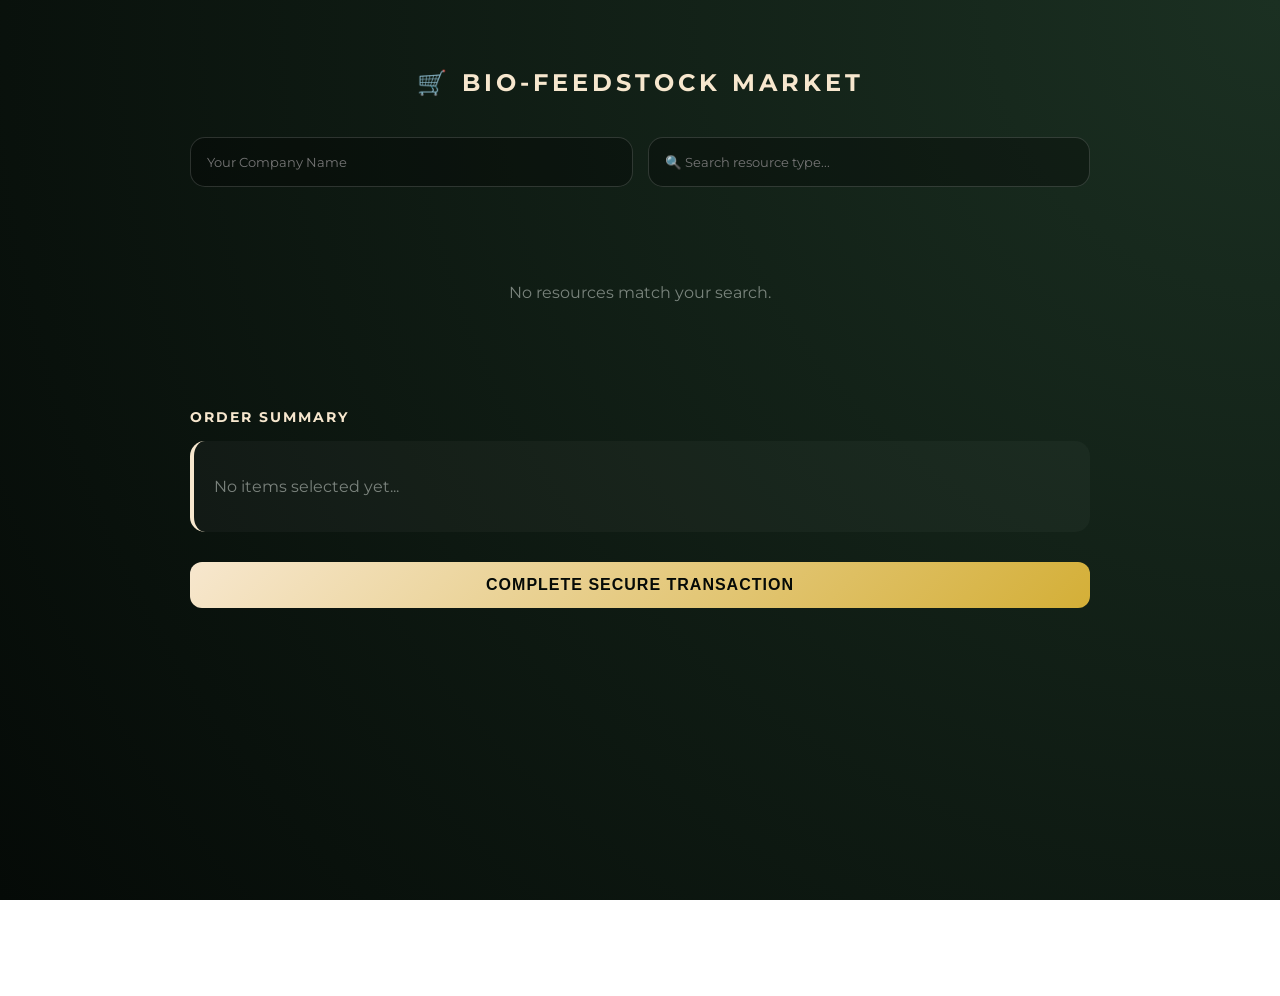
<file: app/templates/buyer.html>
<!DOCTYPE html>
<html lang="en">
<head>
    <meta charset="utf-8">
    <title>Marketplace | RefineryIQ</title>
    <link href="https://fonts.googleapis.com/css2?family=Montserrat:wght@300;400;600;700&display=swap" rel="stylesheet">
    <style>
        :root {
            --gold: #f7e7ce;
            --gold-dark: #d4af37;
            --glass: rgba(255, 255, 255, 0.07);
            --glass-border: rgba(255, 255, 255, 0.15);
        }

        body { 
            font-family: 'Montserrat', sans-serif; 
            /* BRIGHTER BACKGROUND: Radiant forest glow */
            background: radial-gradient(circle at top right, #1b3022, #050a07); 
            background-attachment: fixed;
            color: #e0e7e1; 
            padding: 40px; 
            min-height: 100vh;
        }

        .container { max-width: 900px; margin: auto; }

        h2 { 
            color: var(--gold); 
            letter-spacing: 4px; 
            text-transform: uppercase; 
            font-weight: 700;
            text-align: center;
            margin-bottom: 30px;
        }

        /* Enhanced Inputs */
        input { 
            width: 100%; 
            padding: 16px; 
            margin: 10px 0 20px 0; 
            border-radius: 15px; 
            border: 1px solid var(--glass-border); 
            background: rgba(0, 0, 0, 0.3); 
            color: white; 
            outline: none;
            transition: 0.3s;
            font-family: inherit;
        }

        input:focus { 
            border-color: var(--gold); 
            background: rgba(0, 0, 0, 0.5);
            box-shadow: 0 0 15px rgba(247, 231, 206, 0.1);
        }

        .grid { display: grid; grid-template-columns: 1fr 1fr; gap: 25px; margin-top: 20px; }

        /* Modernized Cards */
        .card { 
            background: var(--glass); 
            padding: 30px; 
            border-radius: 25px; 
            border: 1px solid var(--glass-border); 
            backdrop-filter: blur(15px);
            transition: 0.4s cubic-bezier(0.175, 0.885, 0.32, 1.275); 
        }

        .card:hover { 
            transform: translateY(-5px);
            border-color: var(--gold); 
            background: rgba(255, 255, 255, 0.12);
            box-shadow: 0 15px 30px rgba(0,0,0,0.4);
        }

        .price-tag { 
            color: var(--gold); 
            font-size: 1.4rem; 
            font-weight: 700; 
            margin: 15px 0;
        }

        /* Polished Buttons */
        button { 
            background: linear-gradient(135deg, var(--gold), var(--gold-dark)); 
            color: #050a07; 
            border: none; 
            padding: 14px 20px; 
            border-radius: 12px; 
            cursor: pointer; 
            font-weight: 700; 
            text-transform: uppercase;
            letter-spacing: 1px;
            width: 100%; 
            transition: 0.3s;
        }

        button:hover { 
            transform: scale(1.02);
            box-shadow: 0 8px 20px rgba(212, 175, 55, 0.3);
        }

        /* Order Summary Section */
        #cart { 
            background: rgba(255,255,255,0.03); 
            padding: 20px; 
            border-radius: 15px; 
            border-left: 4px solid var(--gold);
            margin-bottom: 20px;
        }

        /* Invoice Styling */
        .invoice { 
            background: #ffffff; 
            color: #1a1a1a; 
            padding: 40px; 
            border-radius: 24px; 
            margin-top: 40px; 
            box-shadow: 0 20px 40px rgba(0,0,0,0.5);
            animation: fadeIn 0.5s ease;
        }

        @keyframes fadeIn {
            from { opacity: 0; transform: translateY(20px); }
            to { opacity: 1; transform: translateY(0); }
        }

        hr { border: 0; border-top: 1px solid #ddd; margin: 20px 0; }
    </style>
</head>
<body>
    <div class="container">
        <h2>🛒 Bio-Feedstock Market</h2>
        
        <div style="display: flex; gap: 15px;">
            <input id="buyer" placeholder="Your Company Name">
            <input id="search" placeholder="🔍 Search resource type..." onkeyup="load()">
        </div>

        <div id="list" class="grid"></div>
        
        <div style="margin-top: 50px;">
            <h3 style="margin-bottom: 15px; color: var(--gold); text-transform: uppercase; font-size: 0.9rem; letter-spacing: 2px;">Order Summary</h3>
            <div id="cart"><p style="opacity: 0.5;">No items selected yet...</p></div>
            <button onclick="buy()" style="margin-top:10px; font-size: 1rem;">Complete Secure Transaction</button>
        </div>

        <div id="output"></div>
    </div>

    <script>
        // Logic remains untouched
        let sellers = JSON.parse(localStorage.getItem("sellers")) || [];
        let cart = [];

        function load(){
            let query = document.getElementById("search").value.toLowerCase();
            let html = "";
            sellers.forEach((s, i) => {
                if(!s.seller.toLowerCase().includes(query) && !s.source.toLowerCase().includes(query)) return;
                html += `
                    <div class="card">
                        <span style="opacity:0.6; font-size:10px; font-weight:700; letter-spacing:1px; color:var(--gold);">CERTIFIED BATCH</span>
                        <h3 style="margin:10px 0; font-size: 1.2rem;">${s.seller}</h3>
                        <p style="font-size:0.85rem; opacity: 0.8;">Source: <b>${s.source}</b></p>
                        <p class="price-tag">₹${s.price}<span style="font-size: 0.8rem; font-weight:400;">/L</span></p>
                        <input id="qty-${i}" type="number" placeholder="Enter Qty (L)">
                        <button id="btn-${i}" onclick="addToCart(${i})">Add to Order</button>
                    </div>`;
            });
            document.getElementById("list").innerHTML = html || "<p style='grid-column: 1/-1; text-align: center; padding: 40px; opacity: 0.5;'>No resources match your search.</p>";
        }

        function addToCart(i){
            let qty = parseFloat(document.getElementById("qty-"+i).value);
            if(!qty || qty <= 0){ alert("Please enter a valid quantity"); return; }
            
            // Allow adding if quantity is valid (assuming logic allows multiple adds)
            cart.push({...sellers[i], buyQty: qty, index: i});
            document.getElementById("btn-"+i).innerText = "✔ Added to Cart";
            document.getElementById("btn-"+i).style.background = "#10b981";
            document.getElementById("btn-"+i).style.color = "white";
            updateCart();
        }

        function updateCart(){
            if(cart.length === 0) {
                document.getElementById("cart").innerHTML = `<p style="opacity: 0.5;">No items selected yet...</p>`;
                return;
            }
            let html = cart.map(item => `
                <div style="display:flex; justify-content:space-between; margin-bottom:10px; font-size: 0.9rem;">
                    <span><b>${item.source}</b> (${item.buyQty}L)</span>
                    <span style="color:var(--gold)">₹${(item.price * item.buyQty).toLocaleString()}</span>
                </div>
            `).join("");
            document.getElementById("cart").innerHTML = html;
        }

        function buy(){
            if(!buyer.value || cart.length === 0) { alert("Please provide your company name and select at least one item."); return; }
            let total = cart.reduce((acc, curr) => acc + (curr.price * curr.buyQty), 0);
            document.getElementById("output").innerHTML = `
                <div class="invoice">
                    <div style="display:flex; justify-content:space-between; align-items:center;">
                        <h2 style="color:#000; margin:0; text-align:left;">INVOICE</h2>
                        <span style="opacity:0.5; font-size:0.8rem;">RefineryIQ Secure Portal</span>
                    </div>
                    <hr>
                    <p style="margin: 5px 0;"><b>Buyer:</b> ${buyer.value}</p>
                    <p style="margin: 5px 0;"><b>Date:</b> ${new Date().toLocaleDateString()}</p>
                    <div style="margin: 30px 0;">
                        ${cart.map(item => `<p style="display:flex; justify-content:space-between;"><span>${item.source} x ${item.buyQty}L</span> <span>₹${(item.price * item.buyQty).toLocaleString()}</span></p>`).join("")}
                    </div>
                    <hr>
                    <h3 style="display:flex; justify-content:space-between;"><span>Total Payable:</span> <span>₹${total.toLocaleString()}</span></h3>
                    <button onclick="window.print()" style="margin-top:30px; background:#000; color:#fff;">Download PDF / Print</button>
                </div>`;
            
            // Scroll to invoice
            document.getElementById("output").scrollIntoView({ behavior: 'smooth' });
        }
        load();
    </script>
</body>
</html>
</file>
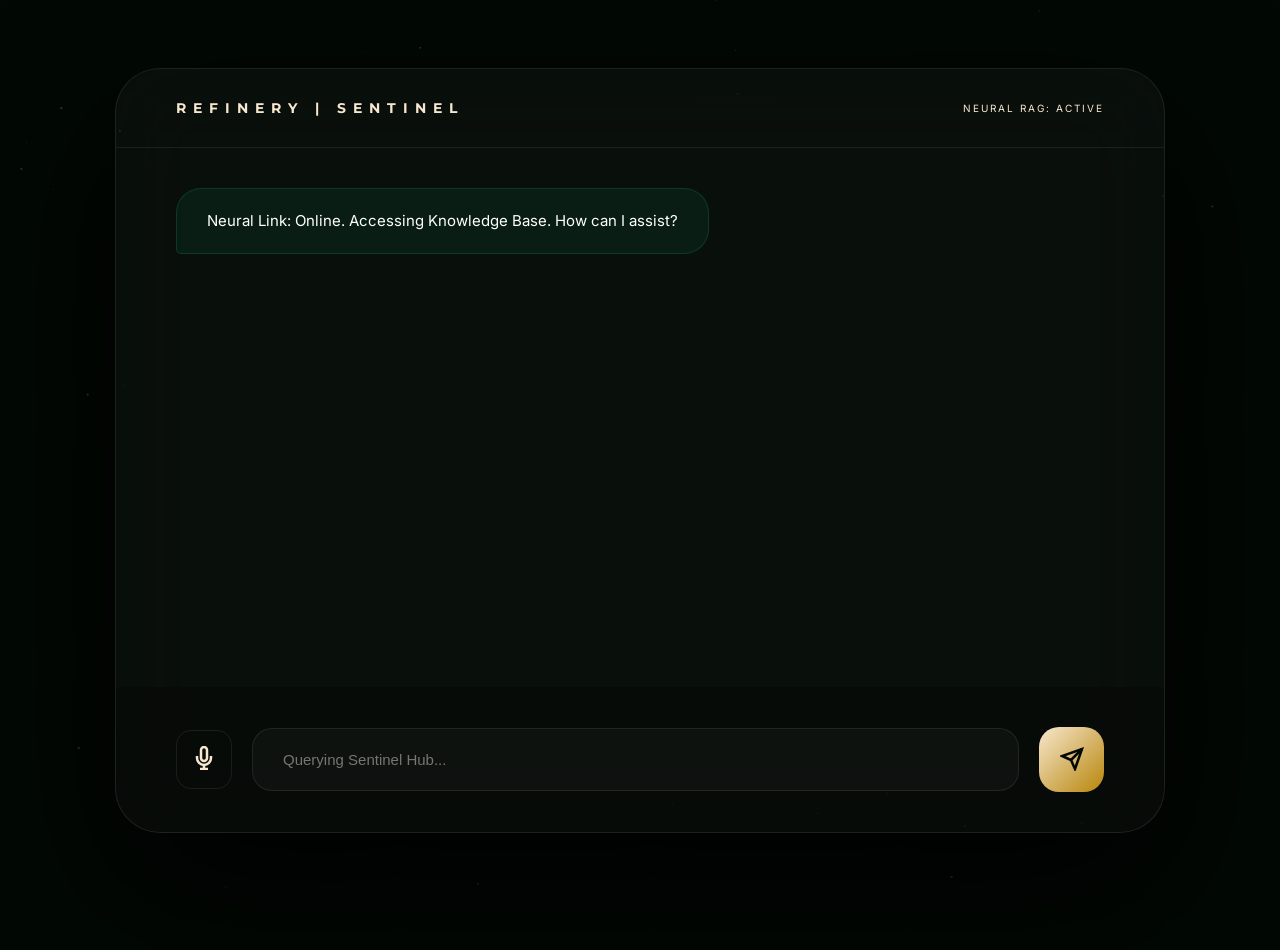
<file: app/templates/chatbot.html>
<!DOCTYPE html>
<html lang="en">
<head>
    <meta charset="UTF-8">
    <meta name="viewport" content="width=device-width, initial-scale=1.0">
    <title>Refinery Sentinel | Neural Hub</title>
    <link href="https://fonts.googleapis.com/css2?family=Inter:wght@200;400;600&family=Montserrat:wght@700&display=swap" rel="stylesheet">
    <style>
        :root {
            --bg-deep: #020804; --emerald: #064e3b; --leaf: #10b981;
            --gold-premium: #f7e7ce; --gold-deep: #b8860b;
            --glass: rgba(255, 255, 255, 0.03); --glass-border: rgba(255, 255, 255, 0.08);
            --transition: all 0.5s cubic-bezier(0.23, 1, 0.32, 1);
        }
        * { margin: 0; padding: 0; box-sizing: border-box; }
        body { font-family: 'Inter', sans-serif; background-color: var(--bg-deep); color: #fff; height: 100vh; display: flex; justify-content: center; align-items: center; overflow: hidden; position: relative; }
        #particle-canvas { position: absolute; inset: 0; z-index: -1; filter: blur(0.5px); }
        .sentinel-guardian { position: absolute; bottom: -50px; right: -30px; width: 420px; height: 80vh; background-image: url('https://cdn.pixabay.com/photo/2023/12/17/23/04/robot-8455115_1280.png'); background-size: contain; background-repeat: no-repeat; opacity: 0.12; z-index: 1; filter: grayscale(1) sepia(1) hue-rotate(10deg) brightness(0.7); transition: all 1.2s var(--transition); }
        .chat-hub { width: 92%; max-width: 1050px; height: 85vh; background: var(--glass); backdrop-filter: blur(45px); border-radius: 45px; border: 1px solid var(--glass-border); display: flex; flex-direction: column; box-shadow: 0 60px 150px rgba(0,0,0,0.9); z-index: 10; animation: hubEntry 1.2s var(--transition); }
        @keyframes hubEntry { from { opacity: 0; transform: translateY(20px); } to { opacity: 1; transform: translateY(0); } }
        .header { padding: 30px 60px; border-bottom: 1px solid var(--glass-border); display: flex; justify-content: space-between; align-items: center; }
        .logo { font-family: 'Montserrat', sans-serif; font-size: 14px; letter-spacing: 7px; color: var(--gold-premium); text-transform: uppercase; }
        .history { flex: 1; padding: 40px 60px; overflow-y: auto; display: flex; flex-direction: column; gap: 25px; scroll-behavior: smooth; }
        .msg { max-width: 75%; padding: 20px 30px; border-radius: 25px; font-size: 15px; line-height: 1.6; opacity: 0; transform: translateY(10px); animation: msgFade 0.5s ease forwards; }
        @keyframes msgFade { to { opacity: 1; transform: translateY(0); } }
        .msg.ai { background: rgba(16, 185, 129, 0.08); border: 1px solid rgba(16, 185, 129, 0.2); align-self: flex-start; border-bottom-left-radius: 5px; }
        .msg.user { background: rgba(247, 231, 206, 0.08); border: 1px solid rgba(247, 231, 206, 0.2); align-self: flex-end; border-bottom-right-radius: 5px; }
        .typing-dots span { width: 6px; height: 6px; background: var(--gold-premium); display: inline-block; border-radius: 50%; margin: 0 2px; animation: bounce 1.4s infinite ease-in-out; }
        @keyframes bounce { 0%, 80%, 100% { transform: translateY(0); } 40% { transform: translateY(-8px); } }
        .controller { padding: 40px 60px; background: rgba(0,0,0,0.3); display: flex; gap: 20px; align-items: center; border-bottom-left-radius: 45px; border-bottom-right-radius: 45px; }
        .voice-btn { background: none; border: 1px solid var(--glass-border); border-radius: 15px; padding: 15px; cursor: pointer; color: var(--gold-premium); transition: 0.3s; }
        input { flex: 1; background: rgba(255, 255, 255, 0.03); border: 1px solid var(--glass-border); border-radius: 20px; padding: 22px 30px; color: #fff; font-size: 15px; outline: none; }
        .send-btn { width: 65px; height: 65px; background: linear-gradient(135deg, var(--gold-premium), var(--gold-deep)); border-radius: 20px; border: none; cursor: pointer; display: flex; justify-content: center; align-items: center; }
        svg { width: 24px; stroke: #020804; fill: none; stroke-width: 2.5; }
    </style>
</head>
<body>
    <canvas id="particle-canvas"></canvas>
    <div class="sentinel-guardian"></div>
    <div class="chat-hub">
        <div class="header"><h1 class="logo">REFINERY | SENTINEL</h1><div style="font-size: 10px; color: var(--gold-premium); letter-spacing: 2px;">NEURAL RAG: ACTIVE</div></div>
        <div class="history" id="chat-history"><div class="msg ai">Neural Link: Online. Accessing Knowledge Base. How can I assist?</div></div>
        <div class="controller">
            <button class="voice-btn" id="voice-trigger"><svg style="stroke: var(--gold-premium);" viewBox="0 0 24 24"><path d="M12 1a3 3 0 0 0-3 3v8a3 3 0 0 0 6 0V4a3 3 0 0 0-3-3z"></path><path d="M19 10v2a7 7 0 0 1-14 0v-2"></path><line x1="12" y1="19" x2="12" y2="23"></line><line x1="8" y1="23" x2="16" y2="23"></line></svg></button>
            <input type="text" id="user-input" placeholder="Querying Sentinel Hub..." autocomplete="off">
            <button class="send-btn" id="send-btn" onclick="sendMessage()"><svg viewBox="0 0 24 24"><line x1="22" y1="2" x2="11" y2="13"></line><polygon points="22 2 15 22 11 13 2 9 22 2"></polygon></svg></button>
        </div>
    </div>
    <script>
        const canvas = document.getElementById('particle-canvas'); const ctx = canvas.getContext('2d'); let dots = [];
        function init() { canvas.width = window.innerWidth; canvas.height = window.innerHeight; dots = []; for (let i = 0; i < 80; i++) dots.push({ x: Math.random() * canvas.width, y: Math.random() * canvas.height, r: Math.random() * 1.2, s: Math.random() * 0.3 }); }
        function draw() { ctx.fillStyle = '#020804'; ctx.fillRect(0, 0, canvas.width, canvas.height); dots.forEach(d => { d.y -= d.s; if (d.y < 0) d.y = canvas.height; ctx.fillStyle = 'rgba(247, 231, 206, 0.2)'; ctx.beginPath(); ctx.arc(d.x, d.y, d.r, 0, Math.PI * 2); ctx.fill(); }); requestAnimationFrame(draw); }
        init(); draw();

        const historyContainer = document.getElementById('chat-history'); 
        const userInputField = document.getElementById('user-input'); 

        async function sendMessage() {
            const query = userInputField.value.trim(); 
            if (!query) return;

            // 1. Show User Bubble
            appendBubble('user', query);
            userInputField.value = '';

            // 2. Show AI Loading Bubble
            const aiBubbleId = appendBubble('ai', `<div class="typing-dots"><span></span><span></span><span></span></div>`);
            
            try {
                const response = await fetch('/chat_query', {
                    method: 'POST',
                    headers: { 'Content-Type': 'application/json' },
                    body: JSON.stringify({ message: query })
                });
                const data = await response.json();
                
                // 3. Update the CORRECT bubble with the answer
                const aiBubble = document.getElementById(aiBubbleId);
                aiBubble.innerHTML = data.answer;
                
                // Voice Output
                const speech = new SpeechSynthesisUtterance(data.answer);
                window.speechSynthesis.speak(speech);

            } catch (e) {
                document.getElementById(aiBubbleId).innerText = "Sentinel link offline.";
            }
        }

        function appendBubble(sender, text) {
            const id = 'bubble-' + Date.now() + Math.random().toString(36).substr(2, 4);
            const div = document.createElement('div');
            div.className = `msg ${sender}`;
            div.id = id;
            div.innerHTML = text;
            historyContainer.appendChild(div);
            historyContainer.scrollTop = historyContainer.scrollHeight;
            return id;
        }

        const voiceBtn = document.getElementById('voice-trigger'); const SpeechRecognition = window.SpeechRecognition || window.webkitSpeechRecognition;
        if (SpeechRecognition) {
            const recognition = new SpeechRecognition();
            voiceBtn.onclick = () => { recognition.start(); voiceBtn.classList.add('active'); };
            recognition.onresult = (e) => { userInputField.value = e.results[0][0].transcript; voiceBtn.classList.remove('active'); sendMessage(); };
        }
        userInputField.onkeypress = (e) => { if (e.key === 'Enter') sendMessage(); };
    </script>
</body>
</html>
</file>
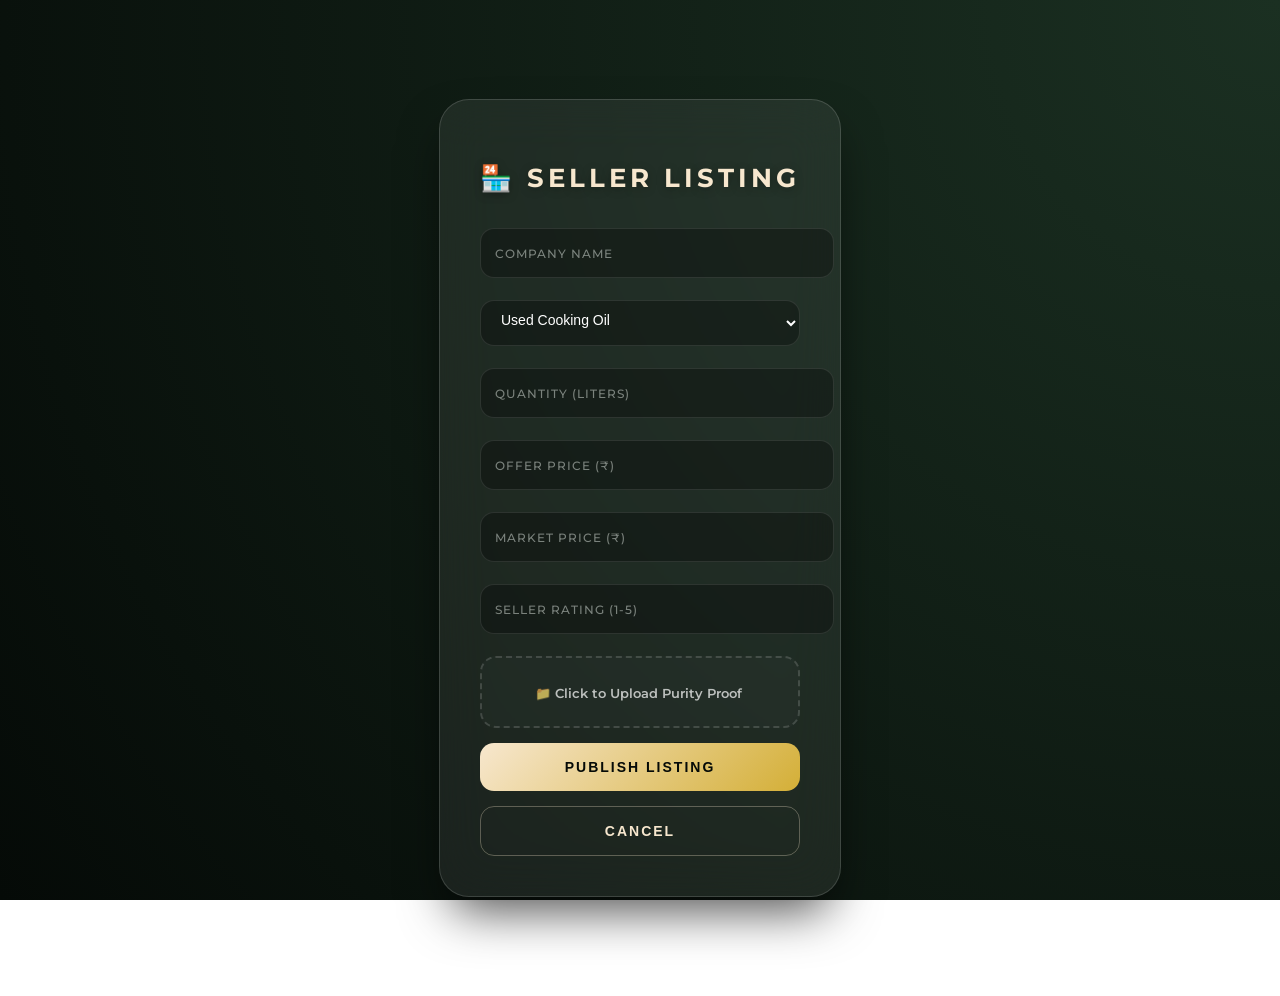
<file: app/templates/seller.html>
<!DOCTYPE html>
<html>
<head>
<meta charset="utf-8">
<title>Seller | RefineryIQ</title>

<link href="https://fonts.googleapis.com/css2?family=Montserrat:wght@300;400;600;700&display=swap" rel="stylesheet">

<style>
:root {
    --gold: #f7e7ce;
    --gold-dark: #d4af37;
    --accent-green: #10b981;
    --accent-red: #ef4444;
}

body {
    font-family: 'Montserrat', sans-serif;
    /* BRIGHTER BACKGROUND: Transition from deep green to a lighter forest glow */
    background: radial-gradient(circle at top right, #1b3022, #050a07);
    background-attachment: fixed;
    color: #e0e7e1;
    padding: 40px;
    min-height: 100vh;
    display: flex;
    align-items: center;
}

/* Glass container - Enhanced UX with softer shadows and hover glow */
.container {
    max-width: 520px;
    margin: auto;
    padding: 40px;
    border-radius: 30px;
    background: rgba(255, 255, 255, 0.07);
    backdrop-filter: blur(25px);
    -webkit-backdrop-filter: blur(25px);
    border: 1px solid rgba(255, 255, 255, 0.15);
    box-shadow: 0 25px 50px -12px rgba(0, 0, 0, 0.7);
    transition: transform 0.3s ease;
}

h2 {
    text-align: center;
    color: var(--gold);
    text-transform: uppercase;
    font-weight: 700;
    font-size: 1.6rem;
    letter-spacing: 4px;
    margin-bottom: 35px;
    text-shadow: 0 2px 10px rgba(0,0,0,0.3);
}

/* Floating input - Improved UX with focus glow */
.field {
    position: relative;
    margin: 22px 0;
}

.field input, .field select {
    width: 100%;
    padding: 16px;
    border-radius: 14px;
    border: 1px solid rgba(255, 255, 255, 0.1);
    background: rgba(0, 0, 0, 0.3);
    color: white;
    outline: none;
    font-size: 14px;
    transition: all 0.3s ease;
}

.field input:focus {
    border-color: var(--gold);
    background: rgba(0, 0, 0, 0.5);
    box-shadow: 0 0 15px rgba(212, 175, 55, 0.15);
}

.field label {
    position: absolute;
    top: 50%;
    left: 15px;
    transform: translateY(-50%);
    font-size: 12px;
    font-weight: 500;
    opacity: 0.5;
    transition: 0.3s cubic-bezier(0.4, 0, 0.2, 1);
    pointer-events: none;
    text-transform: uppercase;
    letter-spacing: 1px;
}

.field input:focus + label,
.field input:not(:placeholder-shown) + label {
    top: -12px;
    left: 8px;
    font-size: 10px;
    color: var(--gold-dark);
    opacity: 1;
    background: #0d1a13; /* Matches background for "cut-out" look */
    padding: 2px 8px;
    border-radius: 4px;
}

/* Upload - Modernized with pulsing hover */
.upload {
    border: 2px dashed rgba(255, 255, 255, 0.15);
    padding: 25px;
    border-radius: 16px;
    text-align: center;
    cursor: pointer;
    background: rgba(255, 255, 255, 0.02);
    transition: 0.3s;
    font-size: 13px;
    font-weight: 600;
    color: rgba(255,255,255,0.7);
}

.upload:hover {
    border-color: var(--gold);
    background: rgba(247, 231, 206, 0.05);
    color: var(--gold);
}

.preview {
    margin-top: 15px;
    max-height: 150px;
    border-radius: 12px;
    box-shadow: 0 10px 20px rgba(0,0,0,0.3);
}

/* Primary Button with Shimmer Animation */
button {
    width: 100%;
    padding: 16px;
    border-radius: 14px;
    border: none;
    font-weight: 700;
    font-size: 14px;
    text-transform: uppercase;
    letter-spacing: 2px;
    cursor: pointer;
    margin-top: 15px;
    transition: 0.4s cubic-bezier(0.175, 0.885, 0.32, 1.275);
}

.primary {
    background: linear-gradient(135deg, var(--gold), var(--gold-dark));
    color: #050a07;
    position: relative;
    overflow: hidden;
}

.primary:hover {
    transform: translateY(-3px);
    box-shadow: 0 15px 30px rgba(212, 175, 55, 0.3);
}

.primary:active { transform: translateY(0); }

.secondary {
    background: transparent;
    border: 1px solid rgba(247, 231, 206, 0.3);
    color: var(--gold);
}

.secondary:hover {
    background: rgba(255,255,255,0.05);
    border-color: var(--gold);
}

.badge {
    font-size: 11px;
    font-weight: 700;
    margin-top: 8px;
    padding-left: 5px;
}

.green { color: var(--accent-green); }
.red { color: var(--accent-red); }

/* Toast Notification - Enhanced UX */
.toast {
    position: fixed;
    bottom: 30px;
    right: 30px;
    background: var(--accent-green);
    color: white;
    font-weight: 600;
    padding: 16px 28px;
    border-radius: 50px;
    display: none;
    box-shadow: 0 10px 30px rgba(16, 185, 129, 0.4);
    animation: slideIn 0.5s forwards;
    z-index: 1000;
}

@keyframes slideIn {
    from { transform: translateX(100%); opacity: 0; }
    to { transform: translateX(0); opacity: 1; }
}
</style>
</head>

<body>

<div class="container">
    <h2>🏪 Seller Listing</h2>

    <div class="field">
        <input id="seller" placeholder=" " />
        <label>Company Name</label>
    </div>

    <div class="field">
        <select id="source" style="padding-top: 10px;">
            <option>Used Cooking Oil</option>
            <option>Vegetable Oils</option>
            <option>Animal Fats</option>
        </select>
        </div>

    <div class="field">
        <input id="quantity" type="number" placeholder=" " />
        <label>Quantity (Liters)</label>
    </div>

    <div class="field">
        <input id="price" type="number" placeholder=" " oninput="comparePrice()" />
        <label>Offer Price (₹)</label>
    </div>

    <div class="field">
        <input id="originalPrice" type="number" placeholder=" " oninput="comparePrice()" />
        <label>Market Price (₹)</label>
        <div id="priceMsg" class="badge"></div>
    </div>

    <div class="field">
        <input id="rating" type="number" min="1" max="5" placeholder=" " />
        <label>Seller Rating (1-5)</label>
    </div>

    <div class="upload" onclick="document.getElementById('proof').click()">
        📁 Click to Upload Purity Proof
        <input type="file" id="proof" hidden onchange="previewFile()" />
        <img id="preview" class="preview"/>
    </div>

    <button class="primary" onclick="save()">Publish Listing</button>
    <button class="secondary" onclick="window.location.href='/'">Cancel</button>
</div>

<div id="toast" class="toast">✔ Listing Successfully Published</div>

<script>
// No changes to logic as requested
function previewFile(){
    let file = proof.files[0];
    if(file){
        let reader = new FileReader();
        reader.onload = () => preview.src = reader.result;
        reader.readAsDataURL(file);
    }
}

function comparePrice(){
    let p = parseFloat(price.value);
    let o = parseFloat(originalPrice.value);

    if(p && o){
        if(p < o){
            priceMsg.innerText = "✓ Good Deal: Below Market Price";
            priceMsg.className = "badge green";
        } else {
            priceMsg.innerText = "⚠ Alert: Price is higher than market";
            priceMsg.className = "badge red";
        }
    }
}

function save(){
    if(!seller.value || !quantity.value || !price.value){
        alert("Please fill all required fields");
        return;
    }

    let reader = new FileReader();
    let file = proof.files[0];

    reader.onload = function(){
        let sellers = JSON.parse(localStorage.getItem("sellers")) || [];

        sellers.push({
            seller: seller.value,
            source: source.value,
            quantity: parseFloat(quantity.value),
            price: parseFloat(price.value),
            originalPrice: parseFloat(originalPrice.value),
            rating: parseFloat(rating.value || 0),
            proof: reader.result
        });

        localStorage.setItem("sellers", JSON.stringify(sellers));

        let toast = document.getElementById("toast");
        toast.style.display = "block";
        setTimeout(()=> toast.style.display="none",2000);

        setTimeout(()=> location.reload(),2000);
    };

    if(file) reader.readAsDataURL(file);
    else alert("Please upload proof of purity");
}
</script>

</body>
</html>
</file>
